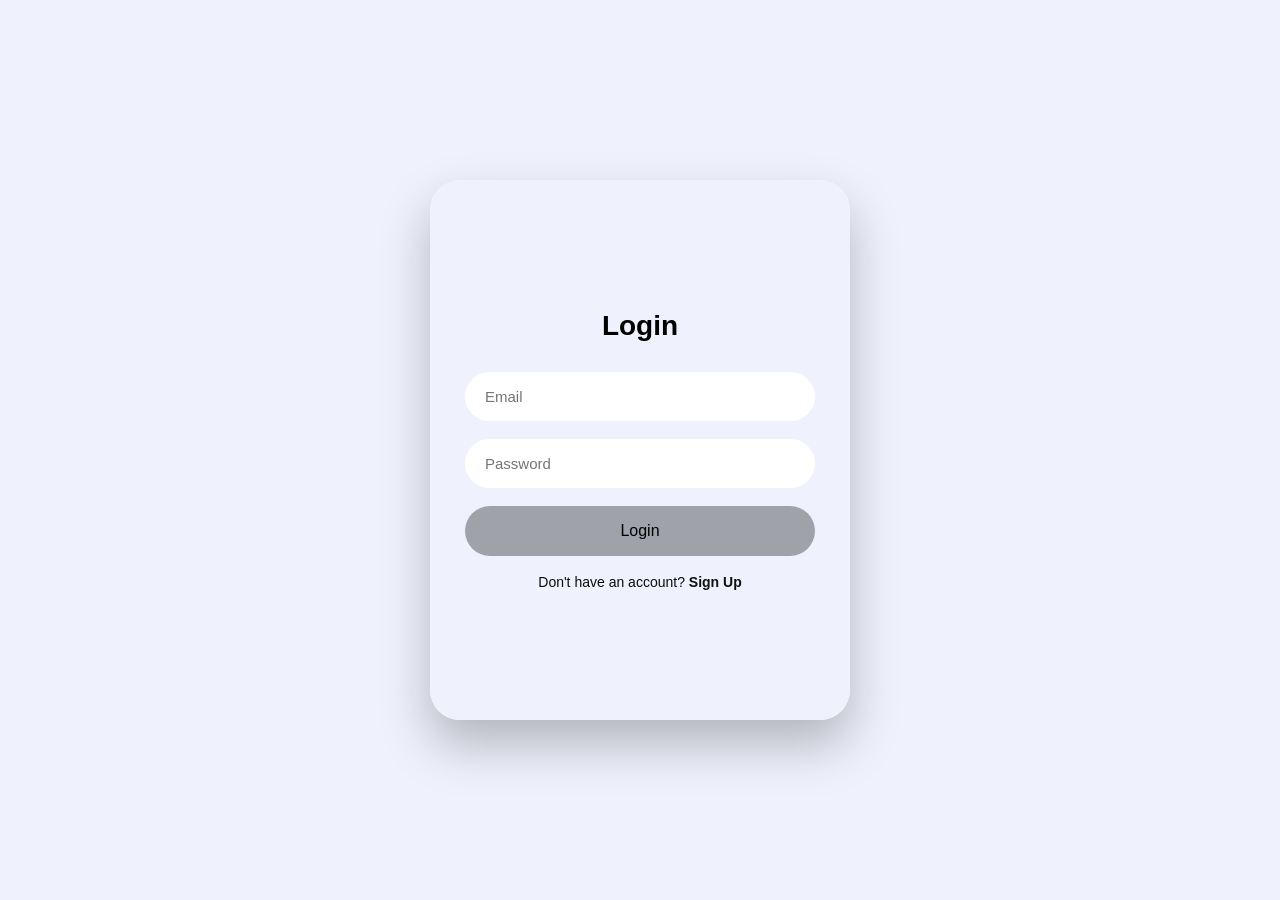
<file: mon_projet_solo/connexion.html>
<!DOCTYPE html>
<html lang="en">
<head>
    <meta charset="UTF-8">
    <title>R-D-SCOLAIRE</title>
    <link rel="stylesheet" href="connexion.css">
</head>
<body>

<div class="container">
    <div class="slider" id="slider">

        <div class="form login">
            <h2>Login</h2>

            <input type="email" placeholder="Email">
            <input type="password" placeholder="Password">

            <button>Login</button>

            <p>Don't have an account?
                <span id="goSignup"><a href="./connexion_page.html">Sign Up</a></span>
            </p>
        </div>

        
       
    </div>
</div>

</body>
</html>
</file>
<file: mon_projet_solo/connexion.css>
*{
  margin:0;
  padding:0;
  box-sizing:border-box;
  font-family:'Poppins', sans-serif;
}

body{
  height:100vh;
  display:flex;
  justify-content:center;
  align-items:center;
 background: #EFF2FD;
}

.container{
  width:420px;
  height:540px;
  border-radius:30px;
  overflow:hidden;
  box-shadow:0 25px 50px rgba(0,0,0,0.25);
}

.slider{
  width:840px;
  height:100%;
  display:flex;
  transition:transform 0.8s cubic-bezier(0.68,-0.55,0.27,1.55);
}
.form {
  width: 420px;
  padding: 45px 35px;
  text-align: center;
  background: #EFF2FD;
  display: flex;
  flex-direction: column;
  justify-content: center;
}

.signup input {
  margin-bottom: 14px;
  padding: 15px 20px;
}

.form p {
  margin-top: 18px;
  color: #0e0d0d;
  font-size: 14px;
}

h2 {
  color: #000000;
  font-size: 28px;
  margin-bottom: 30px;
}
input {
  width: 100%;
  padding: 16px 20px;
  margin-bottom: 18px;
  border: none;
  outline: none;
  border-radius: 50px;
  font-size: 15px;
}

button {
  width: 100%;
  padding: 16px;
  border: none;
  border-radius: 50px;
  font-size: 16px;
  cursor: pointer;
 background: #00000055;
  transition: 0.3s;
}

button:hover {
  transform: translateY(-2px);
  box-shadow: 0 10px 20px rgba(0, 0, 0, 0.2);
}

p {
  margin-top: 25px;
  color: #000000;
  font-size: 14px;
}

span {
  color: #000000;
  cursor: pointer;
  font-weight: 600;
}
a{
  text-decoration: none;
  color: rgb(17, 17, 17);
}




/* ============================================================
   AJOUT RESPONSIVE (SANS MODIFICATION DU CODE EXISTANT)
   ============================================================ */

@media screen and (max-width: 480px) {
    /* 1. On adapte la taille du conteneur principal */
    .container {
        width: 90%; /* Prend 90% de la largeur du téléphone */
        height: auto; /* Laisse la hauteur s'adapter au contenu */
        min-height: 500px;
        margin: 20px;
        border-radius: 20px; /* Des coins un peu plus doux sur mobile */
    }

    /* 2. On ajuste le slider et le formulaire */
    .slider {
        width: 200%; /* Garde la place pour deux formulaires si besoin */
    }

    .form {
        width: 100%; /* Le formulaire prend toute la largeur du container */
        padding: 30px 20px; /* On réduit un peu les marges internes */
    }

    /* 3. On optimise les textes et champs pour mobile */
    h2 {
        font-size: 24px;
        margin-bottom: 20px;
    }

    input {
        padding: 14px 18px; /* Un peu moins haut pour gagner de la place */
        font-size: 14px;
    }

    button {
        padding: 14px;
        font-size: 15px;
    }

    .form p {
        font-size: 13px;
    }
}

/* 4. Fix pour les très petits écrans (iPhone SE, etc.) */
@media screen and (max-height: 600px) {
    body {
        align-items: flex-start; /* Aligne en haut pour pouvoir scroller */
        padding-top: 20px;
        height: auto;
    }
}
</file>
